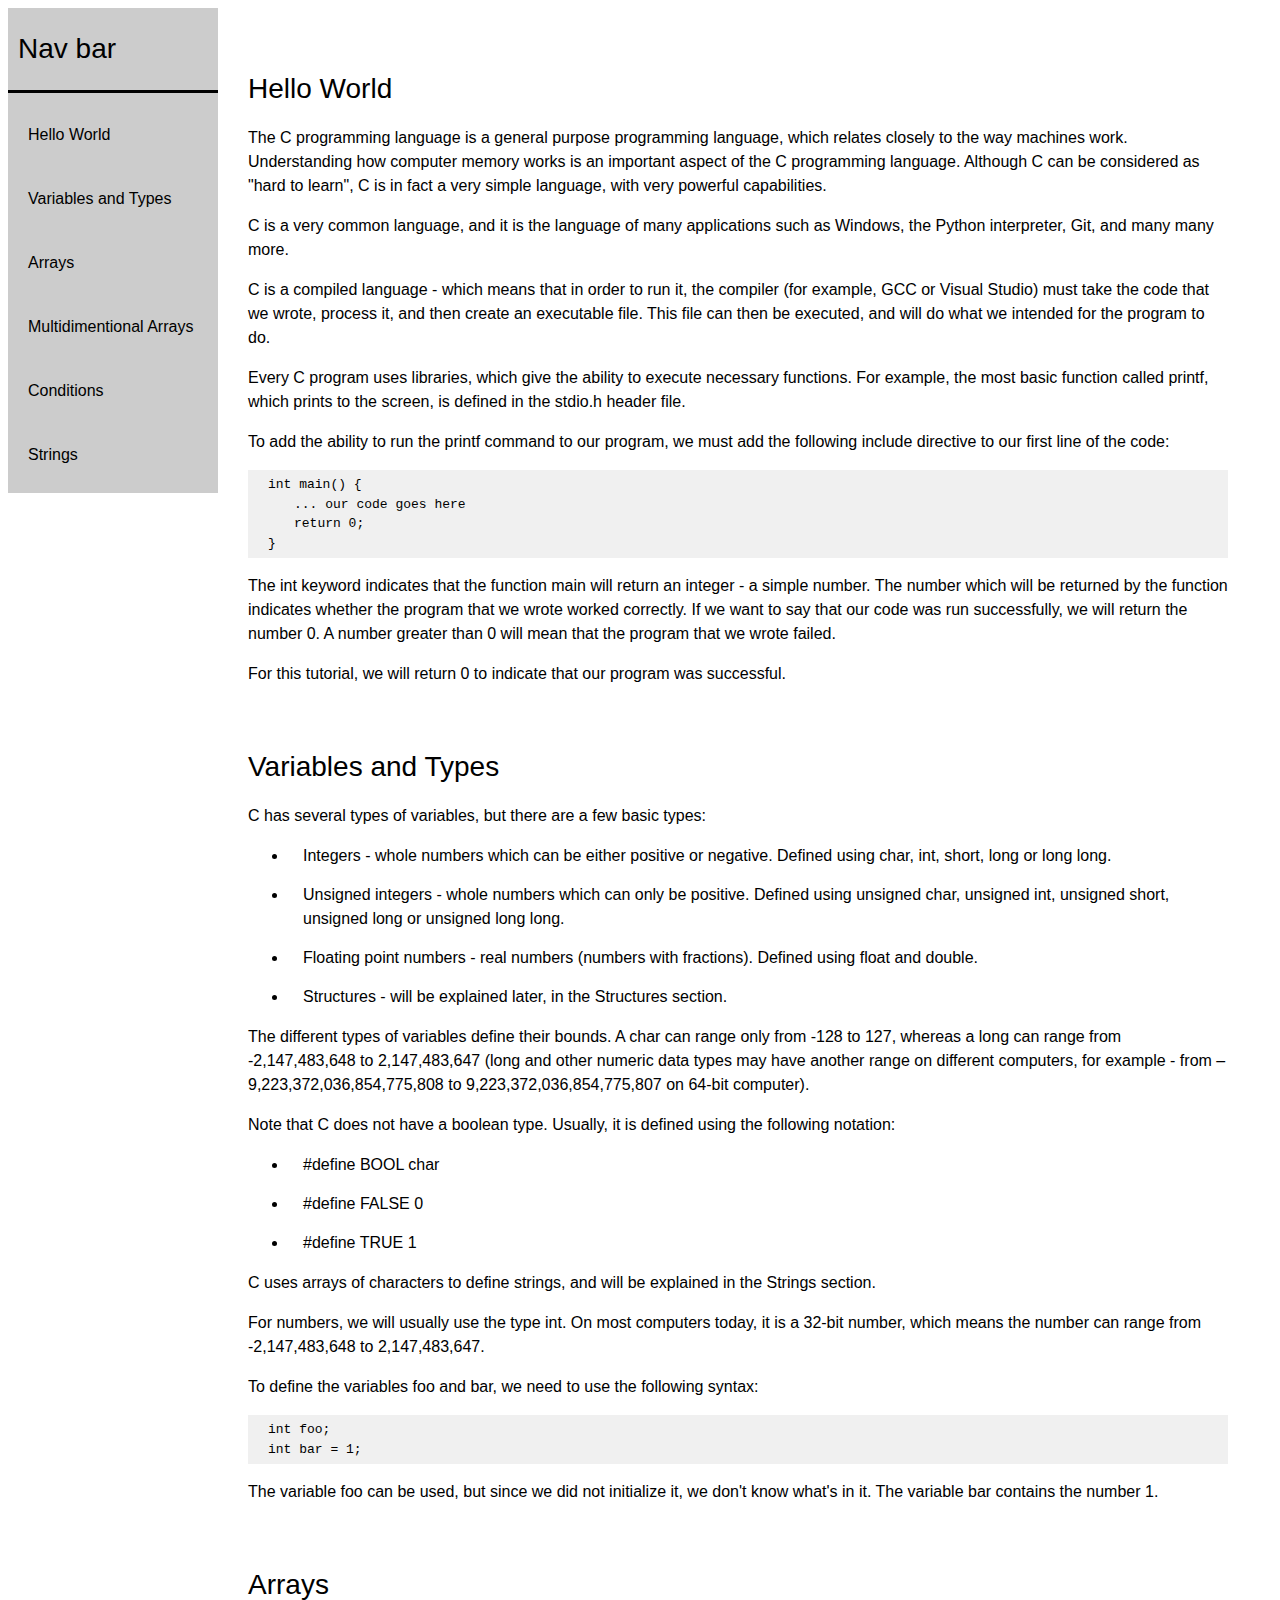
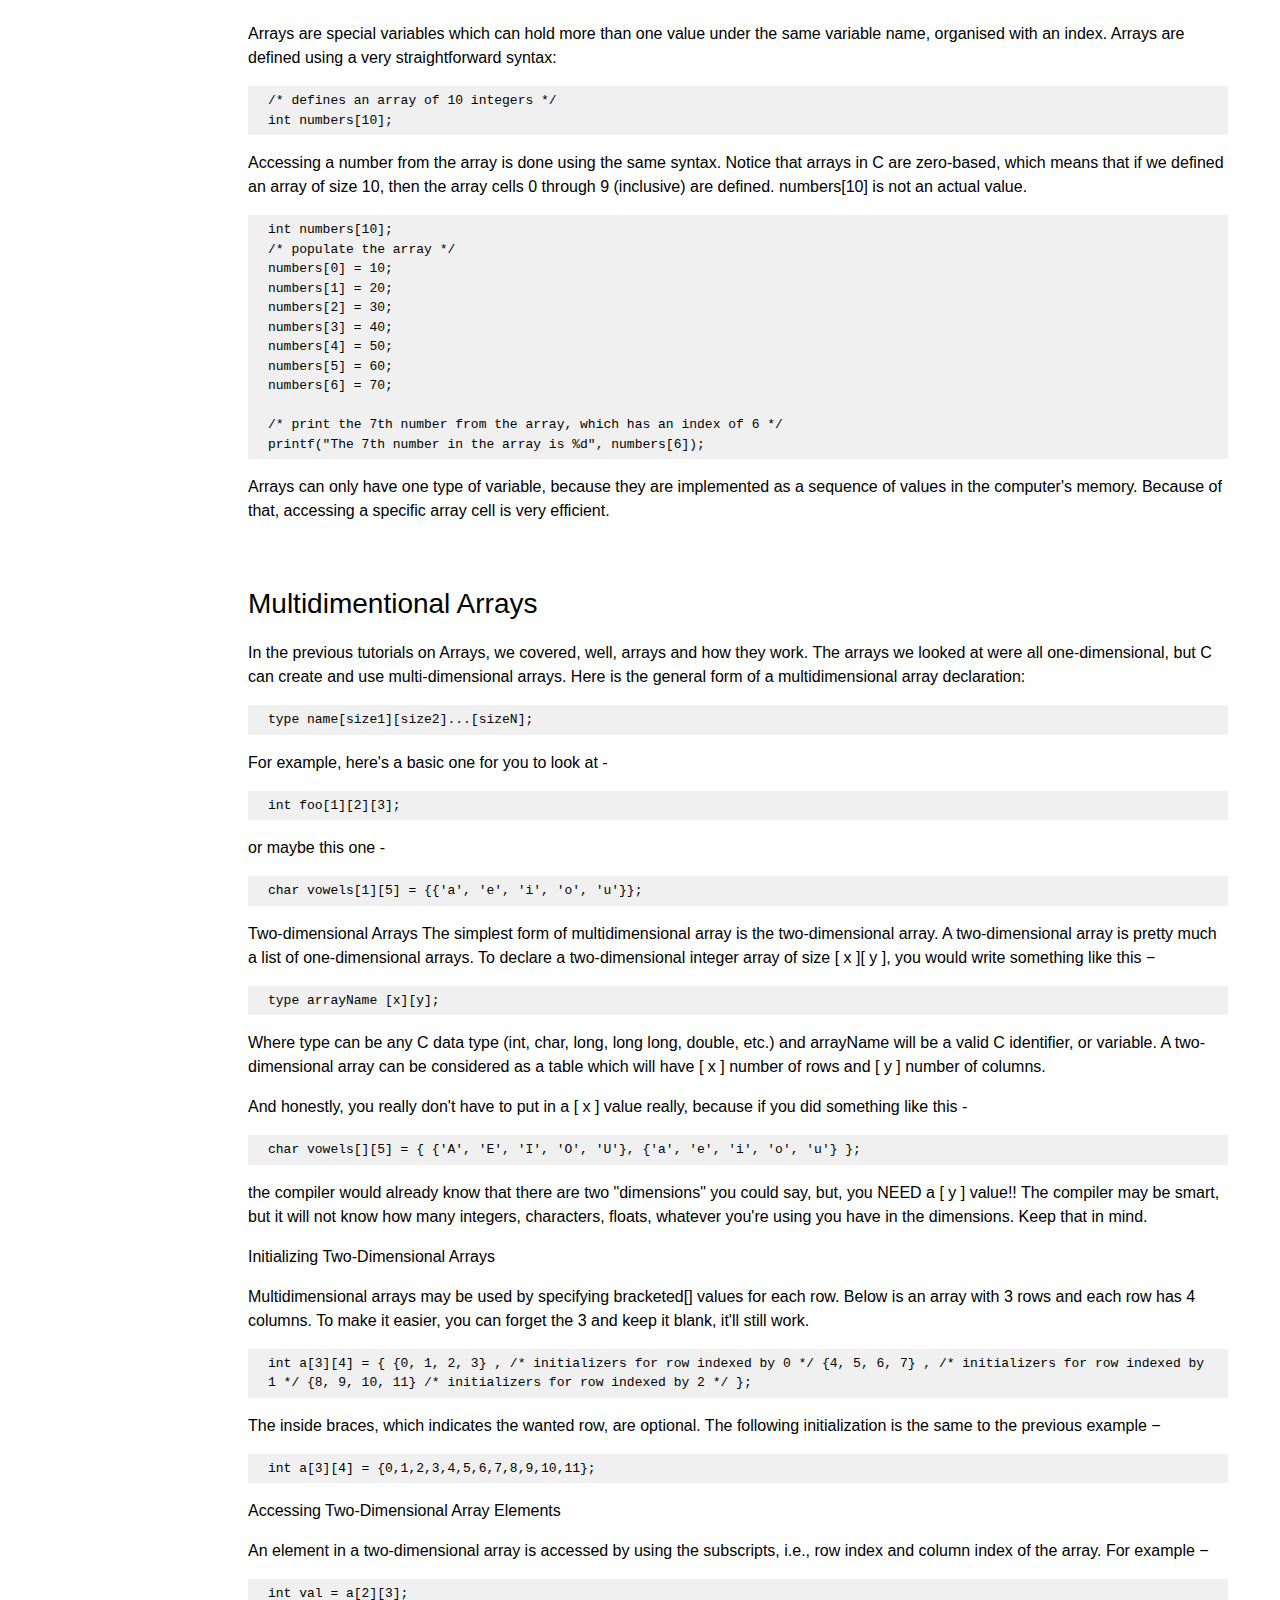
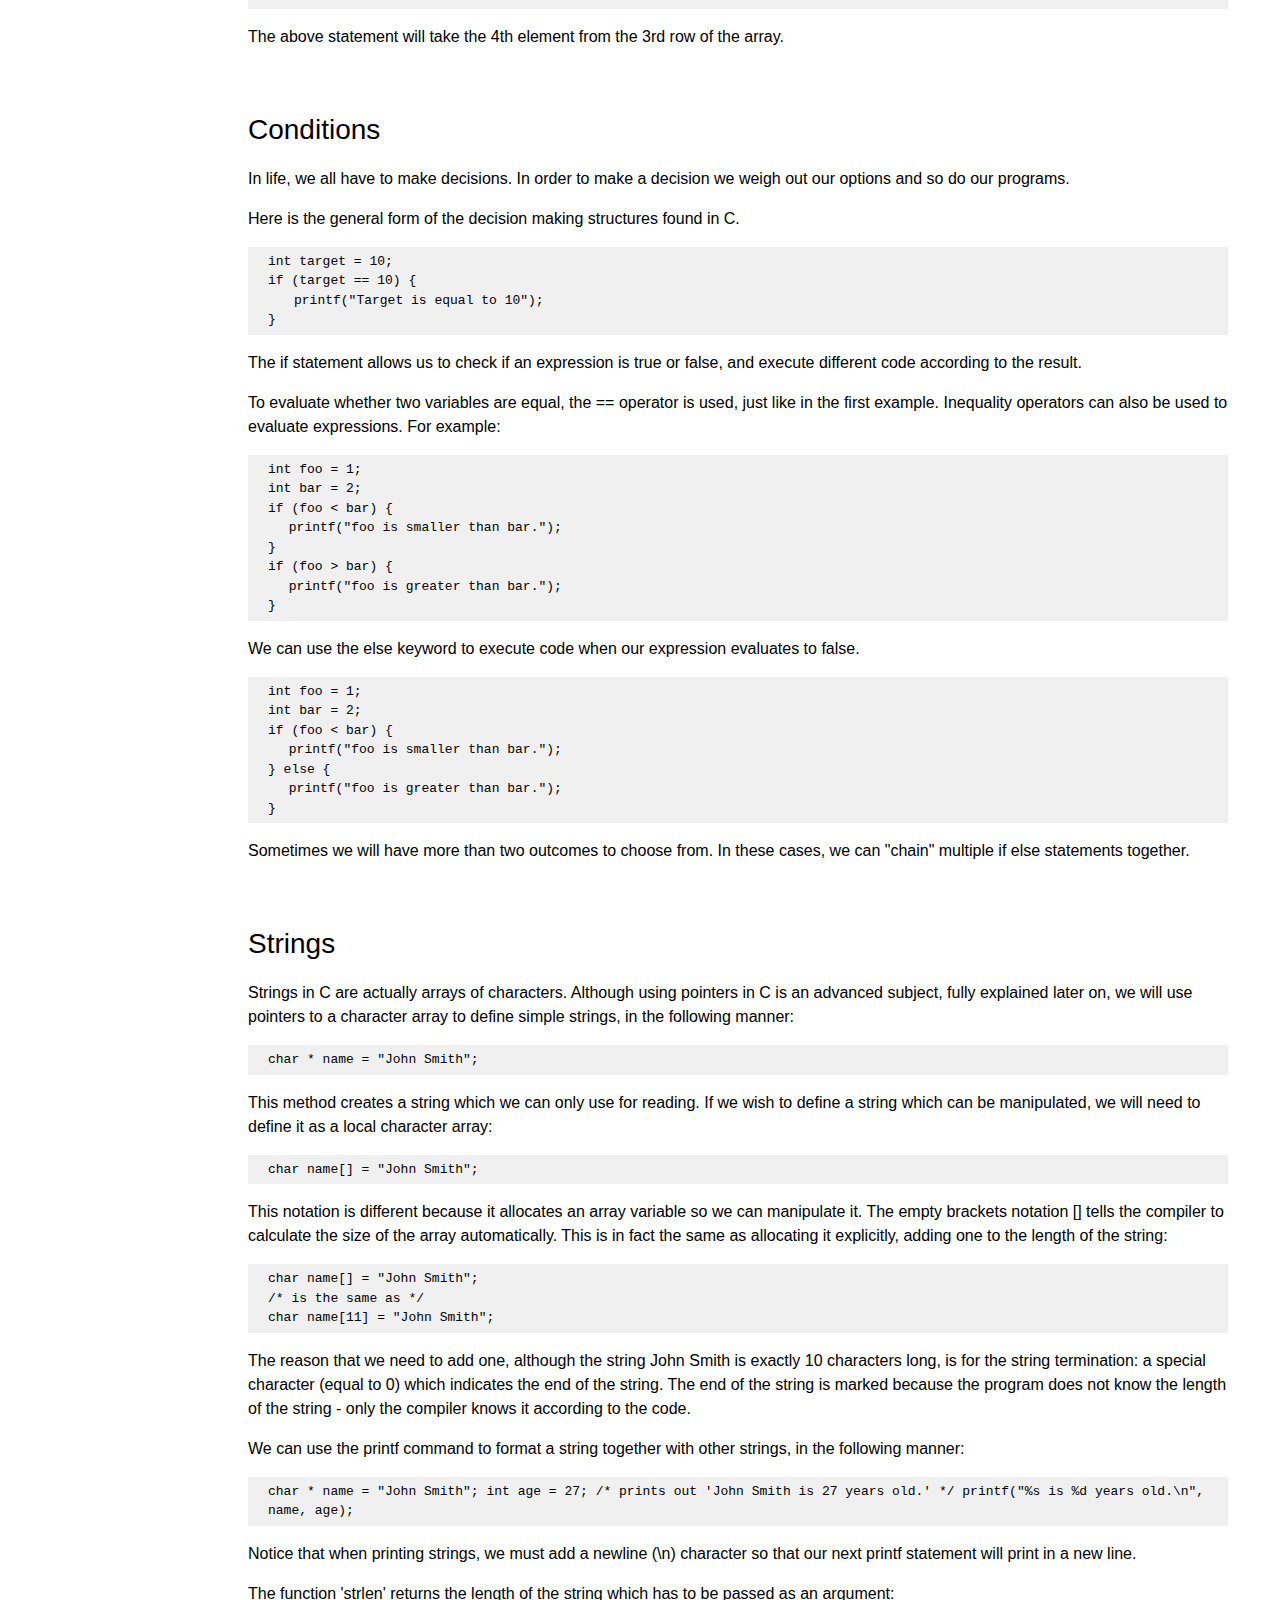
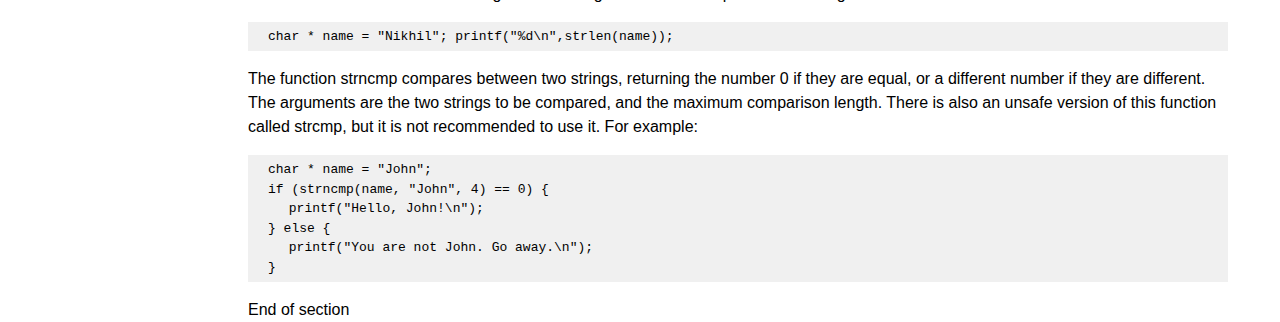
<file: BuildATechnicalDocumentationPage/index.html>
<!DOCTYPE html>
<html lang="en">
  <head>
    <meta charset="UTF-8" />
    <title>Technical Documentation Page</title>
    <meta name="viewport" content="width=device-width, initial-scale=1.0" />
    <link rel="stylesheet" href="styles.css" />
  </head>

  <body>
    <nav id="navbar">
      <header>Nav bar</header>
      <ul>
        <li><a class="nav-link" href="#Hello_World">Hello World </a></li>
        <li>
          <a class="nav-link" href="#Variables_and_Types"
            >Variables and Types
          </a>
        </li>
        <li><a class="nav-link" href="#Arrays">Arrays </a></li>
        <li>
          <a class="nav-link" href="#Multidimentional_Arrays"
            >Multidimentional Arrays
          </a>
        </li>
        <li><a class="nav-link" href="#Conditions">Conditions </a></li>
        <li><a class="nav-link" href="#Strings">Strings </a></li>
      </ul>
    </nav>

    <main id="main-doc">
      <section id="Hello_World" class="main-section">
        <header>Hello World</header>
        <p></p>
        <p>
          The C programming language is a general purpose programming language,
          which relates closely to the way machines work. Understanding how
          computer memory works is an important aspect of the C programming
          language. Although C can be considered as "hard to learn", C is in
          fact a very simple language, with very powerful capabilities.
        </p>
        <p>
          C is a very common language, and it is the language of many
          applications such as Windows, the Python interpreter, Git, and many
          many more.
        </p>

        <p>
          C is a compiled language - which means that in order to run it, the
          compiler (for example, GCC or Visual Studio) must take the code that
          we wrote, process it, and then create an executable file. This file
          can then be executed, and will do what we intended for the program to
          do.
        </p>
        <p>
          Every C program uses libraries, which give the ability to execute
          necessary functions. For example, the most basic function called
          printf, which prints to the screen, is defined in the stdio.h header
          file.
        </p>
        <p>
          To add the ability to run the printf command to our program, we must
          add the following include directive to our first line of the code:
        </p>
        <code
          >int main() {<br />&emsp;&emsp;... our code goes here<br />&emsp;&emsp;return
          0;<br />}</code
        >
        <p>
          The int keyword indicates that the function main will return an
          integer - a simple number. The number which will be returned by the
          function indicates whether the program that we wrote worked correctly.
          If we want to say that our code was run successfully, we will return
          the number 0. A number greater than 0 will mean that the program that
          we wrote failed.
        </p>
        <p>
          For this tutorial, we will return 0 to indicate that our program was
          successful.
        </p>
      </section>
      <section id="Variables_and_Types" class="main-section">
        <header>Variables and Types</header>
        <p>
          C has several types of variables, but there are a few basic types:
        </p>
        <ul>
          <li>
            Integers - whole numbers which can be either positive or negative.
            Defined using char, int, short, long or long long.
          </li>
          <li>
            Unsigned integers - whole numbers which can only be positive.
            Defined using unsigned char, unsigned int, unsigned short, unsigned
            long or unsigned long long.
          </li>
          <li>
            Floating point numbers - real numbers (numbers with fractions).
            Defined using float and double.
          </li>
          <li>
            Structures - will be explained later, in the Structures section.
          </li>
        </ul>
        <p>
          The different types of variables define their bounds. A char can range
          only from -128 to 127, whereas a long can range from -2,147,483,648 to
          2,147,483,647 (long and other numeric data types may have another
          range on different computers, for example - from
          –9,223,372,036,854,775,808 to 9,223,372,036,854,775,807 on 64-bit
          computer).
        </p>
        <p>
          Note that C does not have a boolean type. Usually, it is defined using
          the following notation:
        </p>
        <ul>
          <li>#define BOOL char</li>
          <li>#define FALSE 0</li>
          <li>#define TRUE 1</li>
        </ul>

        <p>
          C uses arrays of characters to define strings, and will be explained
          in the Strings section.
        </p>
        <p>
          For numbers, we will usually use the type int. On most computers
          today, it is a 32-bit number, which means the number can range from
          -2,147,483,648 to 2,147,483,647.
        </p>
        <p>
          To define the variables foo and bar, we need to use the following
          syntax:
        </p>
        <code
          >int foo;<br />
          int bar = 1;
        </code>
        <p>
          The variable foo can be used, but since we did not initialize it, we
          don't know what's in it. The variable bar contains the number 1.
        </p>
      </section>
      <section id="Arrays" class="main-section">
        <header>Arrays</header>
        <p>
          Arrays are special variables which can hold more than one value under
          the same variable name, organised with an index. Arrays are defined
          using a very straightforward syntax:
        </p>
        <code
          >/* defines an array of 10 integers */<br />
          int numbers[10];
        </code>
        <p>
          Accessing a number from the array is done using the same syntax.
          Notice that arrays in C are zero-based, which means that if we defined
          an array of size 10, then the array cells 0 through 9 (inclusive) are
          defined. numbers[10] is not an actual value.
        </p>
        <code
          >int numbers[10];<br />
          /* populate the array */<br />
          numbers[0] = 10;<br />
          numbers[1] = 20;<br />
          numbers[2] = 30;<br />
          numbers[3] = 40;<br />
          numbers[4] = 50;<br />
          numbers[5] = 60;<br />
          numbers[6] = 70;<br /><br />

          /* print the 7th number from the array, which has an index of 6 */<br />
          printf("The 7th number in the array is %d", numbers[6]);
        </code>
        <p>
          Arrays can only have one type of variable, because they are
          implemented as a sequence of values in the computer's memory. Because
          of that, accessing a specific array cell is very efficient.
        </p>
      </section>
      <section id="Multidimentional_Arrays" class="main-section">
        <header>Multidimentional Arrays</header>
        <p>
          In the previous tutorials on Arrays, we covered, well, arrays and how
          they work. The arrays we looked at were all one-dimensional, but C can
          create and use multi-dimensional arrays. Here is the general form of a
          multidimensional array declaration:
        </p>
        <code>type name[size1][size2]...[sizeN]; </code>
        <p>For example, here's a basic one for you to look at -</p>
        <code>int foo[1][2][3]; </code>
        <p>or maybe this one -</p>
        <code>char vowels[1][5] = {{'a', 'e', 'i', 'o', 'u'}}; </code>
        <p>
          Two-dimensional Arrays The simplest form of multidimensional array is
          the two-dimensional array. A two-dimensional array is pretty much a
          list of one-dimensional arrays. To declare a two-dimensional integer
          array of size [ x ][ y ], you would write something like this −
        </p>
        <code>type arrayName [x][y];</code>
        <p>
          Where type can be any C data type (int, char, long, long long, double,
          etc.) and arrayName will be a valid C identifier, or variable. A
          two-dimensional array can be considered as a table which will have [ x
          ] number of rows and [ y ] number of columns.
        </p>
        <p>
          And honestly, you really don't have to put in a [ x ] value really,
          because if you did something like this -
        </p>
        <code
          >char vowels[][5] = { {'A', 'E', 'I', 'O', 'U'}, {'a', 'e', 'i', 'o',
          'u'} };
        </code>

        <p>
          the compiler would already know that there are two "dimensions" you
          could say, but, you NEED a [ y ] value!! The compiler may be smart,
          but it will not know how many integers, characters, floats, whatever
          you're using you have in the dimensions. Keep that in mind.
        </p>
        <p>Initializing Two-Dimensional Arrays</p>
        <p>
          Multidimensional arrays may be used by specifying bracketed[] values
          for each row. Below is an array with 3 rows and each row has 4
          columns. To make it easier, you can forget the 3 and keep it blank,
          it'll still work.
        </p>
        <code
          >int a[3][4] = { {0, 1, 2, 3} , /* initializers for row indexed by 0
          */ {4, 5, 6, 7} , /* initializers for row indexed by 1 */ {8, 9, 10,
          11} /* initializers for row indexed by 2 */ };</code
        >
        <p>
          The inside braces, which indicates the wanted row, are optional. The
          following initialization is the same to the previous example −
        </p>
        <code>int a[3][4] = {0,1,2,3,4,5,6,7,8,9,10,11};</code>
        <p>Accessing Two-Dimensional Array Elements</p>
        <p>
          An element in a two-dimensional array is accessed by using the
          subscripts, i.e., row index and column index of the array. For example
          −
        </p>
        <code>int val = a[2][3];</code>
        <p>
          The above statement will take the 4th element from the 3rd row of the
          array.
        </p>
      </section>
      <section id="Conditions" class="main-section">
        <header>Conditions</header>
        <p>
          In life, we all have to make decisions. In order to make a decision we
          weigh out our options and so do our programs.
        </p>
        <p>
          Here is the general form of the decision making structures found in C.
        </p>
        <code
          >int target = 10;<br />if (target == 10) {
          <br />&emsp;&emsp;printf("Target is equal to 10"); <br />}
        </code>
        <p>
          The if statement allows us to check if an expression is true or false,
          and execute different code according to the result.
        </p>
        <p>
          To evaluate whether two variables are equal, the == operator is used,
          just like in the first example. Inequality operators can also be used
          to evaluate expressions. For example:
        </p>
        <code
          >int foo = 1;<br />
          int bar = 2;<br />

          if (foo &lt; bar) {<br />&emsp; printf("foo is smaller than bar.");<br />
          }<br />

          if (foo &gt; bar) {<br />&emsp; printf("foo is greater than bar.");<br />
          }</code
        >
        <p>
          We can use the else keyword to execute code when our expression
          evaluates to false.
        </p>
        <code
          >int foo = 1;<br />
          int bar = 2;<br />

          if (foo &lt; bar) {<br />&emsp; printf("foo is smaller than bar.");<br />
          } else {<br />&emsp; printf("foo is greater than bar.");<br />
          }</code
        >
        <p>
          Sometimes we will have more than two outcomes to choose from. In these
          cases, we can "chain" multiple if else statements together.
        </p>
      </section>
      <section id="Strings" class="main-section">
        <header>Strings</header>
        <p>
          Strings in C are actually arrays of characters. Although using
          pointers in C is an advanced subject, fully explained later on, we
          will use pointers to a character array to define simple strings, in
          the following manner:
        </p>
        <code>char * name = "John Smith";</code>
        <p>
          This method creates a string which we can only use for reading. If we
          wish to define a string which can be manipulated, we will need to
          define it as a local character array:
        </p>
        <code>char name[] = "John Smith";</code>
        <p>
          This notation is different because it allocates an array variable so
          we can manipulate it. The empty brackets notation [] tells the
          compiler to calculate the size of the array automatically. This is in
          fact the same as allocating it explicitly, adding one to the length of
          the string:
        </p>
        <code
          >char name[] = "John Smith";<br />
          /* is the same as */<br />
          char name[11] = "John Smith";</code
        >
        <p>
          The reason that we need to add one, although the string John Smith is
          exactly 10 characters long, is for the string termination: a special
          character (equal to 0) which indicates the end of the string. The end
          of the string is marked because the program does not know the length
          of the string - only the compiler knows it according to the code.
        </p>
        <p>
          We can use the printf command to format a string together with other
          strings, in the following manner:
        </p>
        <code
          >char * name = "John Smith"; int age = 27; /* prints out 'John Smith
          is 27 years old.' */ printf("%s is %d years old.\n", name, age);</code
        >
        <p>
          Notice that when printing strings, we must add a newline (\n)
          character so that our next printf statement will print in a new line.
        </p>
        <p>
          The function 'strlen' returns the length of the string which has to be
          passed as an argument:
        </p>
        <code>char * name = "Nikhil"; printf("%d\n",strlen(name));</code>
        <p>
          The function strncmp compares between two strings, returning the
          number 0 if they are equal, or a different number if they are
          different. The arguments are the two strings to be compared, and the
          maximum comparison length. There is also an unsafe version of this
          function called strcmp, but it is not recommended to use it. For
          example:
        </p>
        <code
          >char * name = "John";<br />

          if (strncmp(name, "John", 4) == 0) {<br />&emsp; printf("Hello,
          John!\n");<br />
          } else {<br />&emsp; printf("You are not John. Go away.\n");<br />
          }
        </code>
        <p>End of section</p>
      </section>
    </main>
  </body>
</html>
</file>
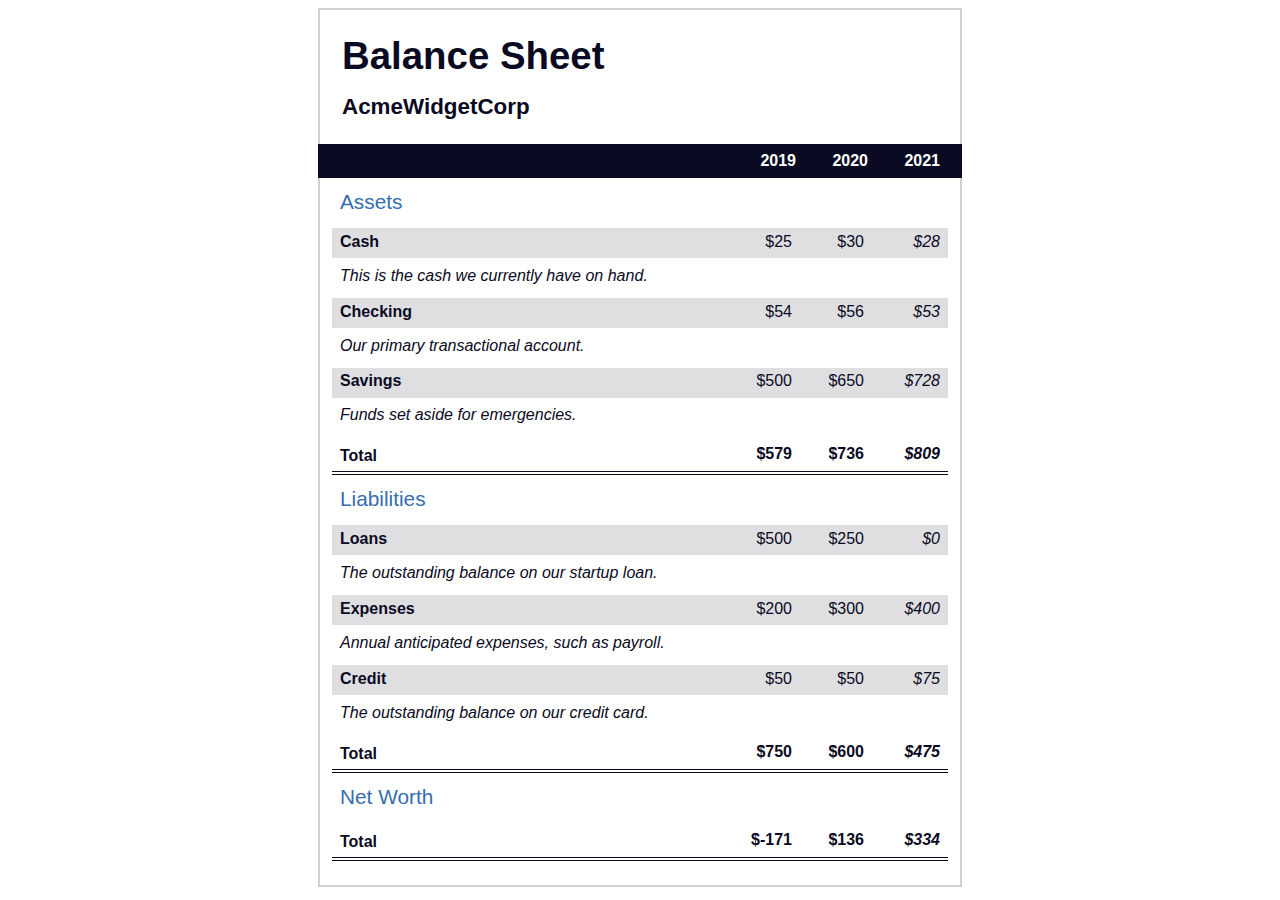
<file: BuildingABalanceSheet/index.html>
<!DOCTYPE html>
<html lang="en">
  <head>
    <meta charset="UTF-8">
    <meta name="viewport" content="width=device-width, initial-scale=1.0">
    <title>Balance Sheet</title>
    <link rel="stylesheet" href="./styles.css">
  </head>
  <body>
    <main>
      <section>
        <h1>
          <span class="flex">
            <span>AcmeWidgetCorp</span>
            <span>Balance Sheet</span>
          </span>
        </h1>
        <div id="years" aria-hidden="true">
          <span class="year">2019</span>
          <span class="year">2020</span>
          <span class="year">2021</span>
        </div>
        <div class="table-wrap">
          <table>
            <caption>Assets</caption>
            <thead>
              <tr>
                <td></td>
                <th><span class="sr-only year">2019</span></th>
                <th><span class="sr-only year">2020</span></th>
                <th class="current"><span class="sr-only year">2021</span></th>
              </tr>
            </thead>
            <tbody>
              <tr class="data">
                <th>Cash <span class="description">This is the cash we currently have on hand.</span></th>
                <td>$25</td>
                <td>$30</td>
                <td class="current">$28</td>
              </tr>
              <tr class="data">
                <th>Checking <span class="description">Our primary transactional account.</span></th>
                <td>$54</td>
                <td>$56</td>
                <td class="current">$53</td>
              </tr>
              <tr class="data">
                <th>Savings <span class="description">Funds set aside for emergencies.</span></th>
                <td>$500</td>
                <td>$650</td>
                <td class="current">$728</td>
              </tr>
              <tr class="total">
                <th>Total <span class="sr-only">Assets</span></th>
                <td>$579</td>
                <td>$736</td>
                <td class="current">$809</td>
              </tr>
            </tbody>
          </table>
          <table>
            <caption>Liabilities</caption>
            <thead>
              <tr>
                <td></td>
                <th><span class="sr-only">2019</span></th>
                <th><span class="sr-only">2020</span></th>
                <th><span class="sr-only">2021</span></th>
              </tr>
            </thead>
            <tbody>
                <tr class="data">
                    <th>Loans <span class="description">The outstanding balance on our startup loan.</span></th>
                    <td>$500</td>
                    <td>$250</td>
                    <td class="current">$0</td>
                </tr>
                <tr class="data">
                    <th>Expenses <span class="description">Annual anticipated expenses, such as payroll.</span></th>
                    <td>$200</td>
                    <td>$300</td>
                    <td class="current">$400</td>
                </tr>
                <tr class="data">
                    <th>Credit <span class="description">The outstanding balance on our credit card.</span></th>
                    <td>$50</td>
                    <td>$50</td>
                    <td class="current">$75</td>
                </tr>
                <tr class="total">
                    <th>Total <span class="sr-only">Liabilities</span></th>
                    <td>$750</td>
                    <td>$600</td>
                    <td class="current">$475</td>
                </tr>
            </tbody>
          </table>
          <table>
            <caption>Net Worth</caption>
            <thead>
              <tr>
                <td></td>
                <th><span class="sr-only">2019</span></th>
                <th><span class="sr-only">2020</span></th>
                <th><span class="sr-only">2021</span></th>
              </tr>
            </thead>
            <tbody>
                <tr class="total">
                    <th> Total <span class="sr-only">Net Worth</span></th>
                    <td>$-171</td>
                    <td>$136</td>
                    <td class="current">$334</td>
                </tr>
            </tbody>
          </table>
        </div>
      </section>
    </main>
  </body>
</html>
</file>
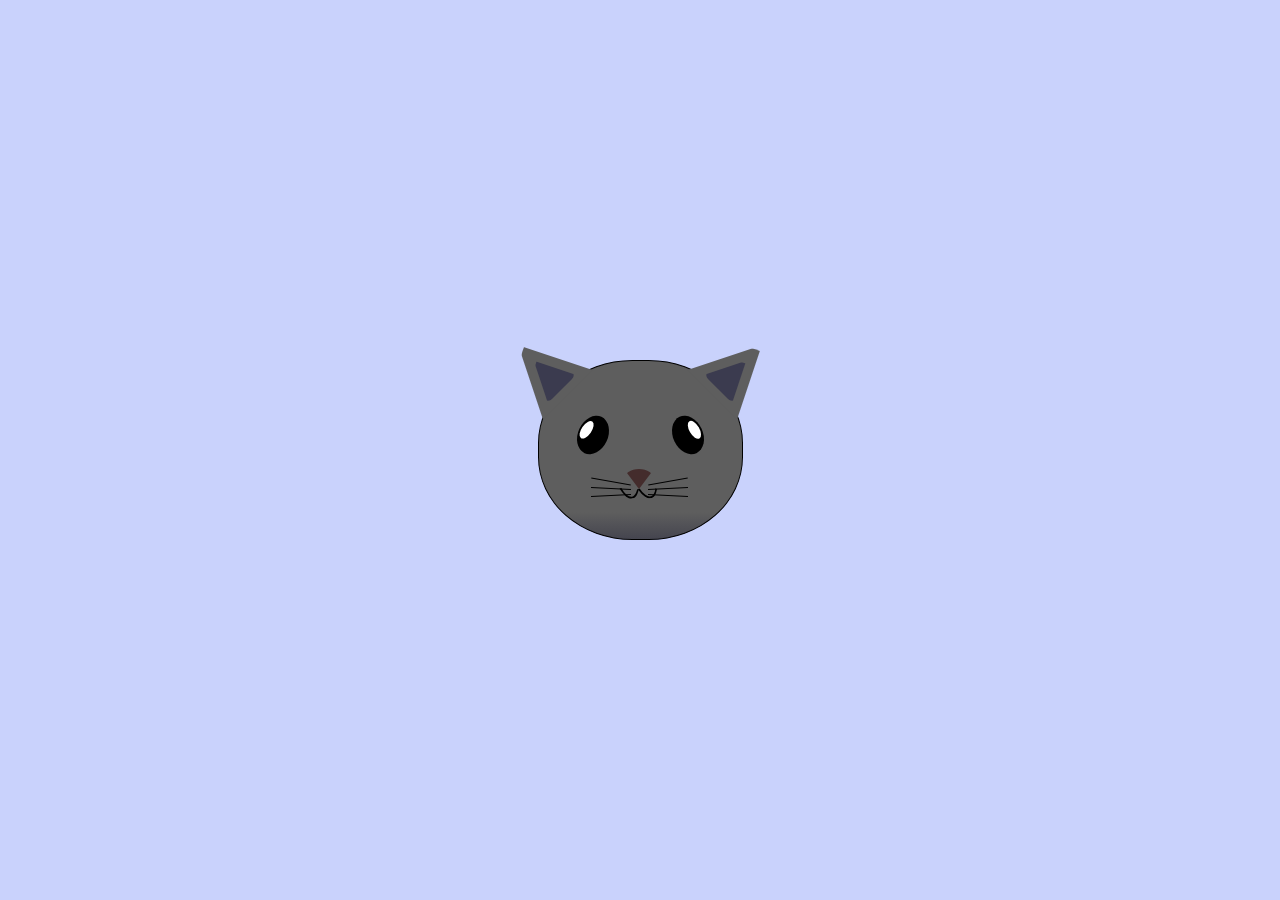
<file: BuildingACatPainting/index.html>
<!DOCTYPE html>
<html lang="en">
<head>
    <meta charset="UTF-8">
    <title>fCC Cat Painting</title>
    <link rel="stylesheet" href="./styles.css">
</head>
<body>
  <main>
    <div class="cat-head">
        <div class="cat-ears">            
            <div class="cat-left-ear">
                <div class="cat-left-inner-ear"></div>
            </div>
            <div class="cat-right-ear">
                <div class="cat-right-inner-ear"></div>
            </div>             
        </div>
        <div class="cat-eyes">
            <div class="cat-left-eye">
                <div class="cat-left-inner-eye">
                </div>            
            </div>
            <div class="cat-right-eye">
                <div class="cat-right-inner-eye">
                </div>           
            </div>
        </div>
        <div class="cat-nose">
        </div> 
        <div class="cat-mouth">
            <div class="cat-mouth-line-left"></div>
            <div class="cat-mouth-line-right"></div>
        </div> 
        <div class="cat-whiskers">
            <div class="cat-whiskers-left">
                <div class="cat-whisker-left-top"></div>
                <div class="cat-whisker-left-middle"></div>
                <div class="cat-whisker-left-bottom"></div>
            </div>
            <div class="cat-whiskers-right">
                <div class="cat-whisker-right-top"></div>
                <div class="cat-whisker-right-middle"></div>
                <div class="cat-whisker-right-bottom"></div>
            </div>
        </div>  
    </div>
  </main>
</body>
</html>
</file>
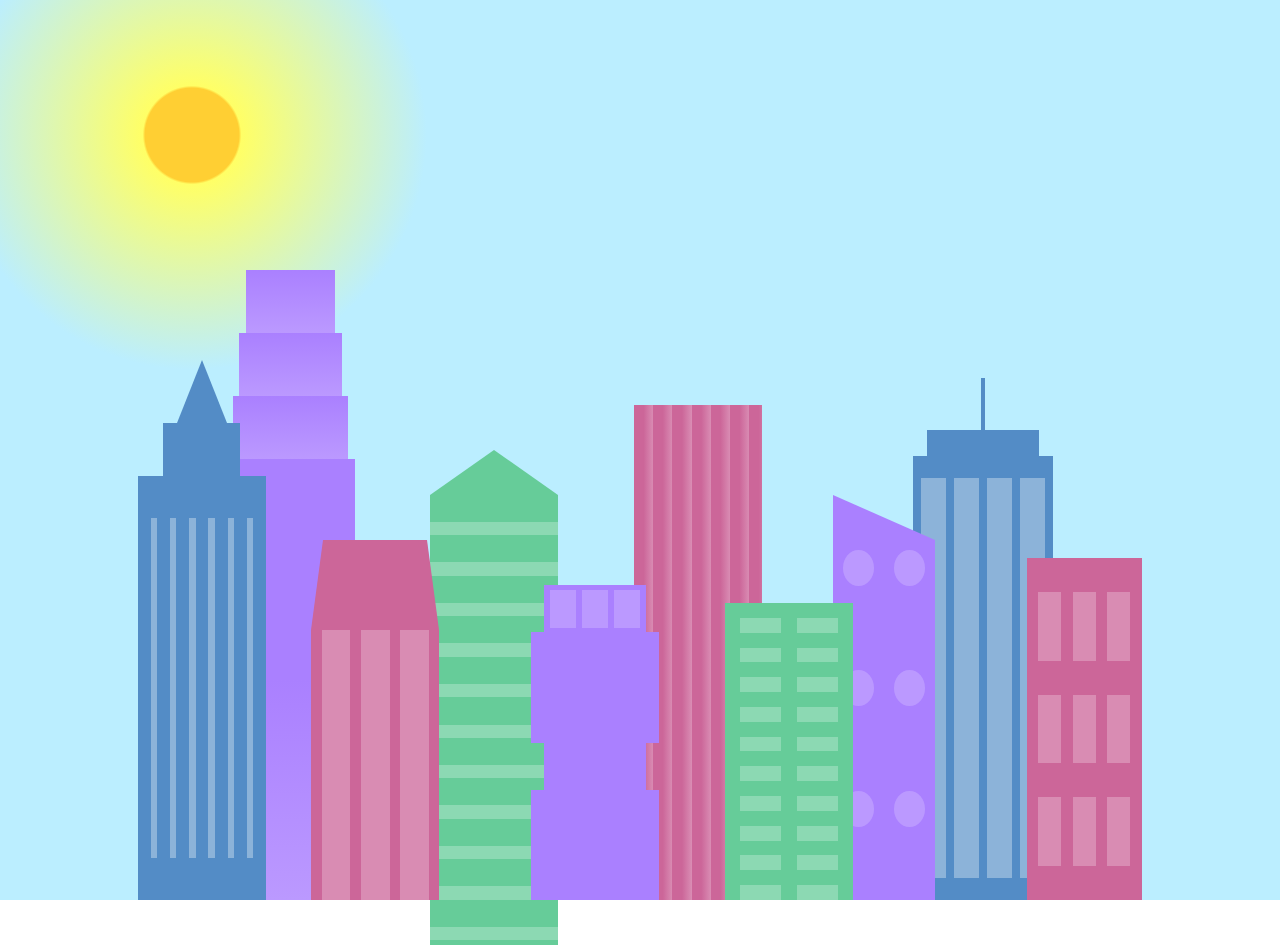
<file: BuildingACitySkyline/index.html>
<!DOCTYPE html>
<html lang="en">    
  <head>
    <meta charset="UTF-8">
    <title>City Skyline</title>
    <link href="styles.css" rel="stylesheet" />
  </head>

  <body>
    <div class="background-buildings sky">
        <div></div>
        <div></div>
        <div class="bb1 building-wrap">
            <div class="bb1a bb1-window"></div>
            <div class="bb1b bb1-window"></div>
            <div class="bb1c bb1-window"></div>
            <div class="bb1d"></div>
        </div>
        <div class="bb2">
            <div class="bb2a"></div>
            <div class="bb2b"></div>
        </div>
        <div class="bb3"></div>
        <div></div>
        <div class="bb4 building-wrap">
            <div class="bb4a"></div>
            <div class="bb4b"></div>
            <div class="bb4c window-wrap">
                <div class="bb4-window"></div>
                <div class="bb4-window"></div>
                <div class="bb4-window"></div>
                <div class="bb4-window"></div>
            </div>
        </div>
        <div></div>
        <div></div>
    </div>
    <div class="foreground-buildings">
        <div></div>
        <div></div>
        <div class="fb1 building-wrap">
            <div class="fb1a"></div>
            <div class="fb1b"></div>
            <div class="fb1c"></div>
        </div>        
        <div class="fb2">
            <div class="fb2a"></div>                
            <div class="fb2b window-wrap">
                <div class="fb2-window"></div>
                <div class="fb2-window"></div>
                <div class="fb2-window"></div>                
            </div>           
        </div>
        <div></div>
        <div class="fb3 building-wrap">
            <div class="fb3a window-wrap">
                <div class="fb3-window"></div>
                <div class="fb3-window"></div>
                <div class="fb3-window"></div>
            </div>
            <div class="fb3b"></div>
            <div class="fb3a"></div>
            <div class="fb3b"></div>
        </div>
        <div class="fb4">
            <div class="fb4a"></div>
            <div class="fb4b">
                <div class="fb4-window"></div>
                <div class="fb4-window"></div>
                <div class="fb4-window"></div>
                <div class="fb4-window"></div>
                <div class="fb4-window"></div>
                <div class="fb4-window"></div>
            </div>
        </div>
        <div class="fb5"></div>
        <div class="fb6"></div>
        <div></div>
        <div></div>
    </div>
  </body>
</html>
</file>
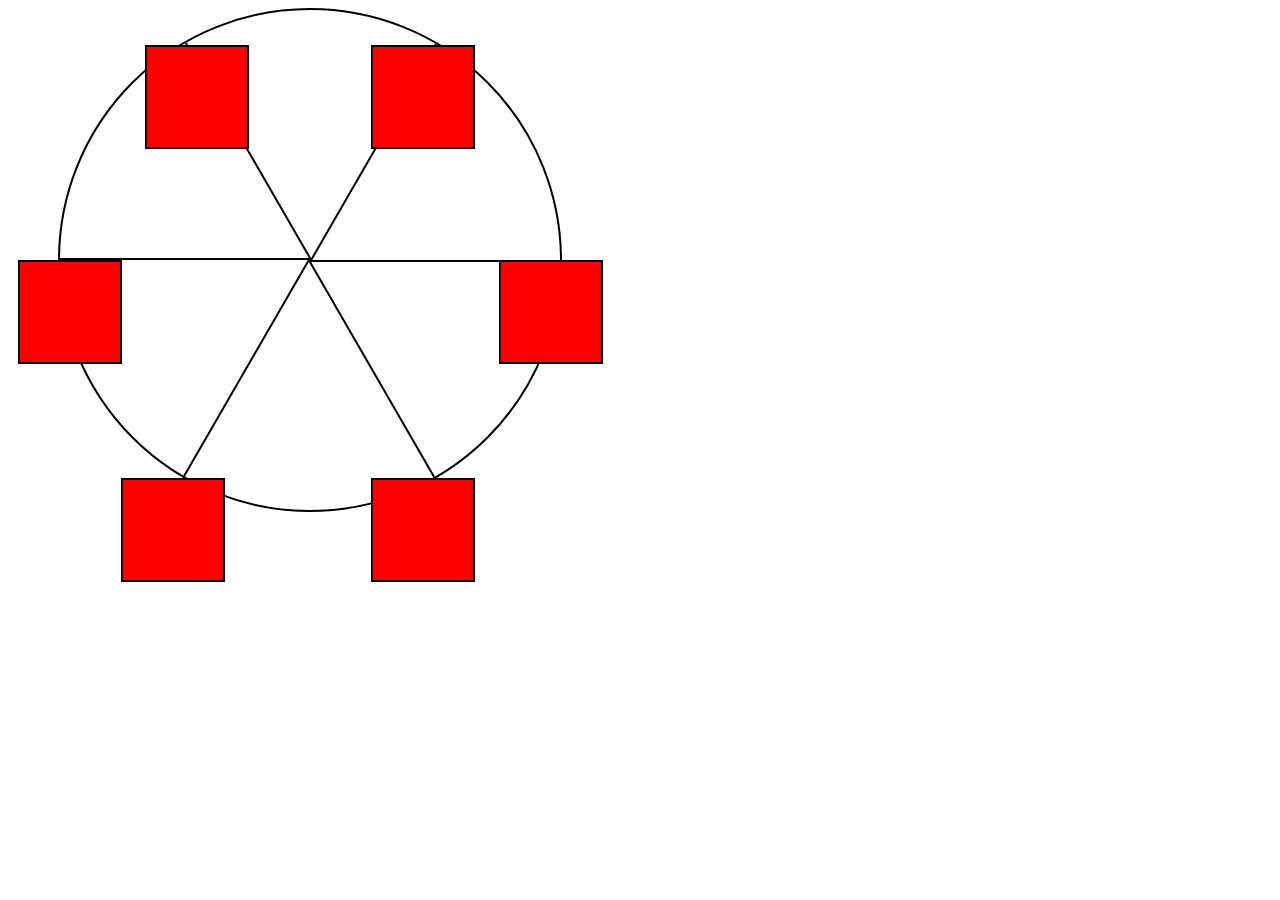
<file: FerrisWheel/index.html>
<!DOCTYPE html>
<html lang="en">
  <head>
    <meta charset="UTF-8" />
    <title>Ferris Wheel</title>
    <link rel="stylesheet" href="./styles.css" />
  </head>
  <body>
    <div class="wheel">
      <span class="line"></span>
      <span class="line"></span>
      <span class="line"></span>
      <span class="line"></span>
      <span class="line"></span>
      <span class="line"></span>
      <div class="cabin"></div>
      <div class="cabin"></div>
      <div class="cabin"></div>
      <div class="cabin"></div>
      <div class="cabin"></div>
      <div class="cabin"></div>
    </div>
  </body>
</html>
</file>
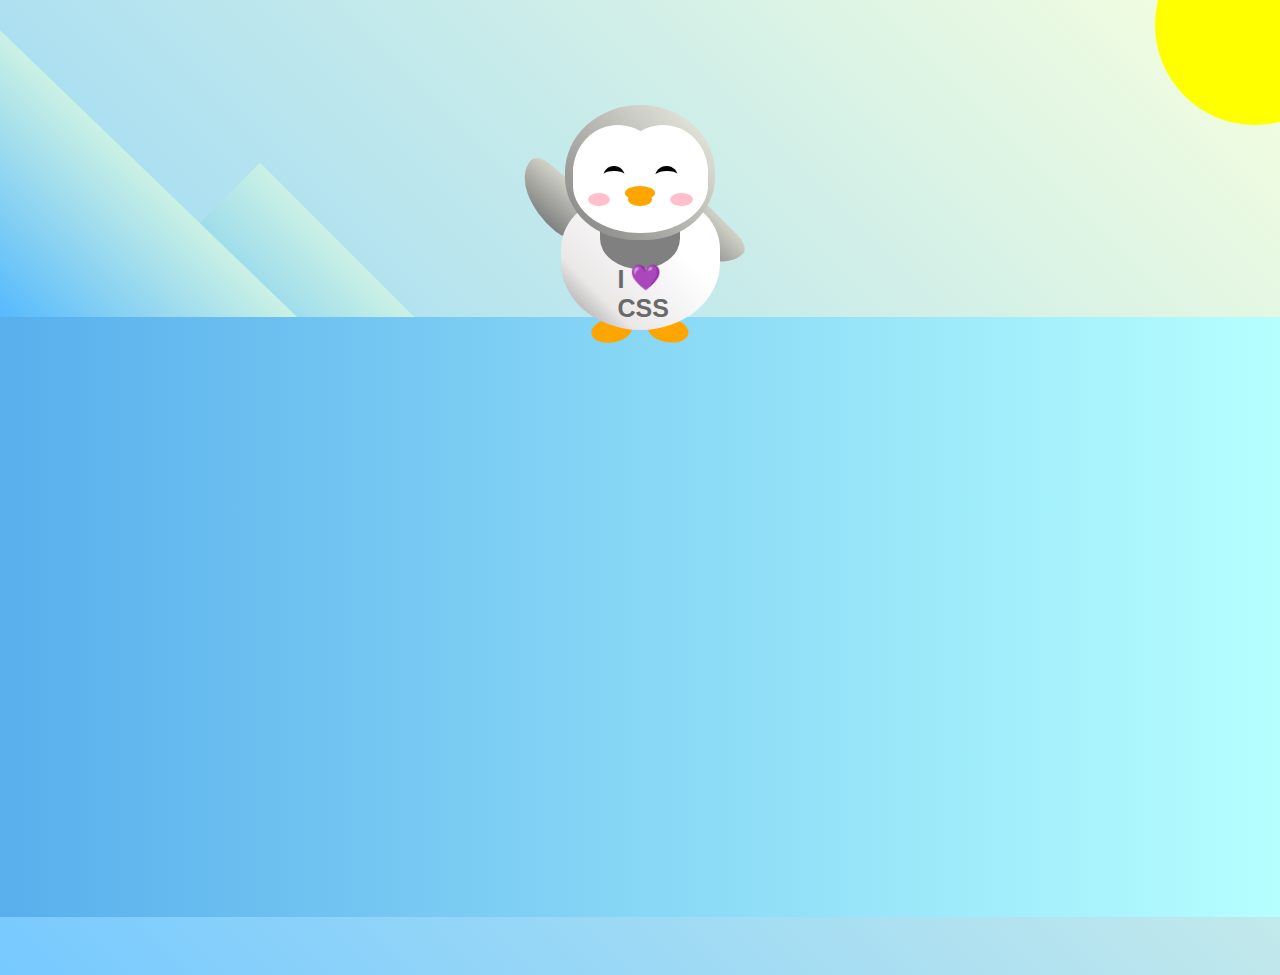
<file: HappyFlappyPenguin/index.html>
<!DOCTYPE html>
<html lang="en">
  <head>
    <meta name="viewport" content="width=device-width, initial-scale=1.0" />
    <meta charset="UTF-8" />
    <title>Happy Flappy Penguin</title>
    <link rel="stylesheet" href="./styles.css" />
  </head>
  <body>
    <div class="left-mountain"></div>
    <div class="back-mountain"></div>
    <div class="sun"></div>
    <div class="penguin">
      <div class="penguin-head">
        <div class="left face"></div>
        <div class="right face"></div>
        <div class="chin"></div>
        <div class="eye left">
          <div class="eye-lid"></div>
        </div>
        <div class="eye right">
          <div class="eye-lid"></div>
        </div>
        <div class="left blush"></div>
        <div class="right blush"></div>
        <div class="beak top"></div>
        <div class="beak bottom"></div>
      </div>
      <div class="shirt">
        <div>💜</div>
        <p>I CSS</p>
      </div>
      <div class="penguin-body">
        <div class="arm left"></div>
        <div class="arm right"></div>
        <div class="foot left"></div>
        <div class="foot right"></div>
      </div>
    </div>
    <div class="ground"></div>
  </body>
</html>
</file>
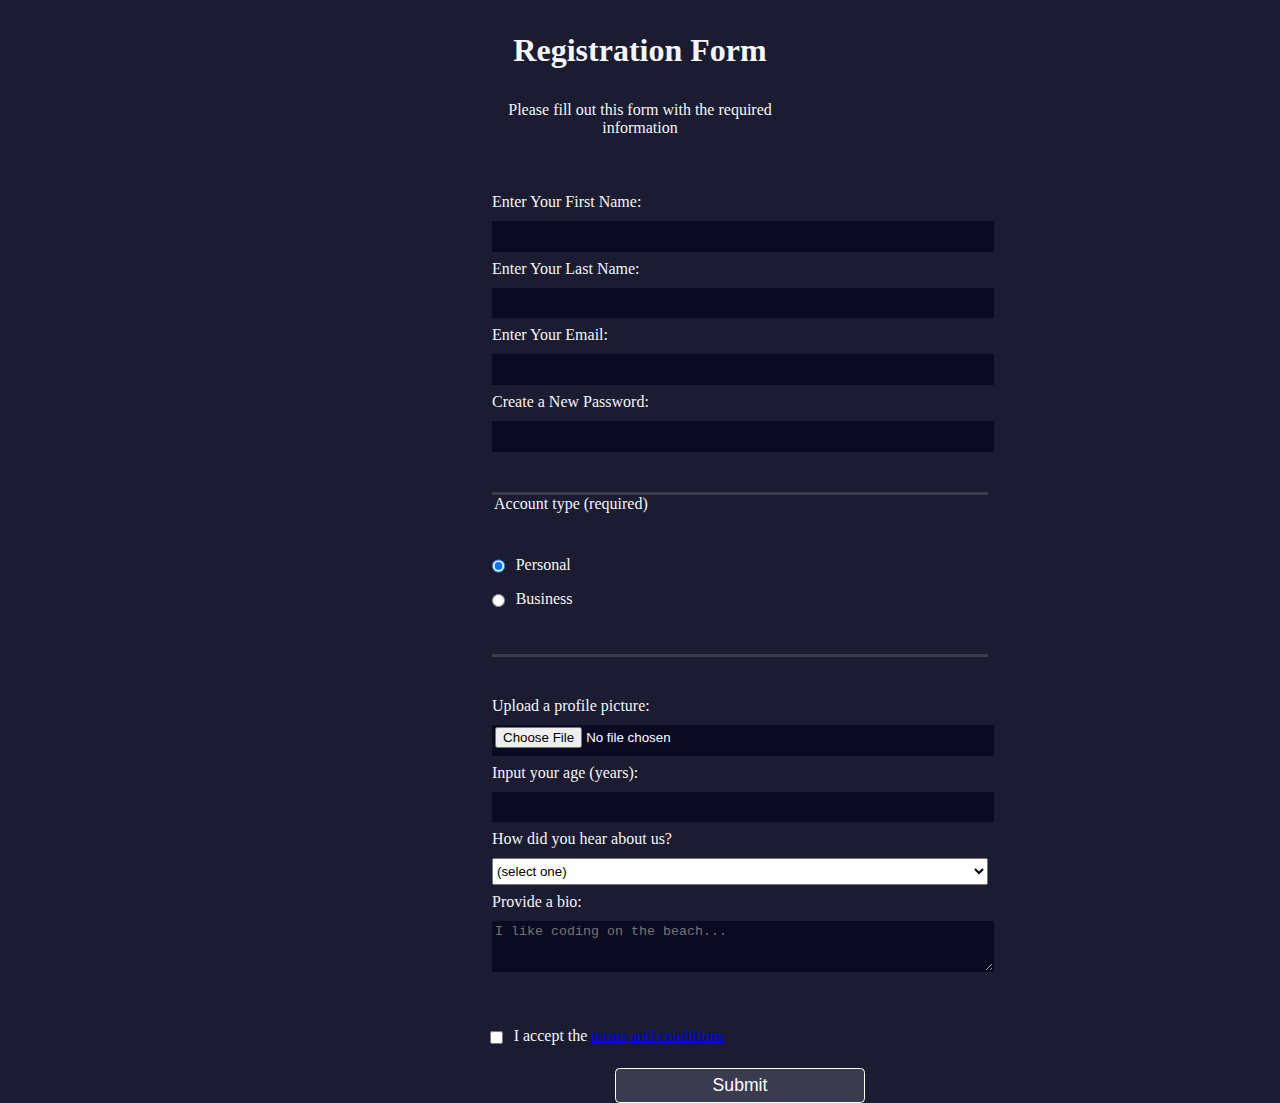
<file: RegistrationForm/index.html>
<!DOCTYPE html>
<html lang="en">
  <head>
    <meta charset="UTF-8">
    <meta name="viewport" content="width=device-width, initial-scale=1" />
    <title>Registration Form</title>
    <link rel="stylesheet" href="styles.css" />
  </head>
  <body>
    <h1>Registration Form</h1>
    <p>Please fill out this form with the required information</p>
    <form method="post" action="https://register-demo.freecodecamp.org">
      <fieldset>
        <label for="first-name">Enter Your First Name: <input id="first-name" name="first-name" type="text" required /></label>
        <label for="last-name">Enter Your Last Name: <input id="last-name" name="last-name" type="text" required /></label>
        <label for="email">Enter Your Email: <input id="email" name="email" type="email" required /></label>
        <label for="new-password">Create a New Password: <input id="new-password" name="new-password" type="password" pattern="[a-z0-5]{8,}" required /></label>
      </fieldset>
      <fieldset>
        <legend>Account type (required)</legend>
        <label for="personal-account"><input id="personal-account" type="radio" name="account-type" class="inline" checked /> Personal</label>
        <label for="business-account"><input id="business-account" type="radio" name="account-type" class="inline" /> Business</label>
      </fieldset>
      <fieldset>
        <label for="profile-picture">Upload a profile picture: <input id="profile-picture" type="file" name="file" /></label>
        <label for="age">Input your age (years): <input id="age" type="number" name="age" min="13" max="120" /></label>
        <label for="referrer">How did you hear about us?
          <select id="referrer" name="referrer">
            <option value="">(select one)</option>
            <option value="1">freeCodeCamp News</option>
            <option value="2">freeCodeCamp YouTube Channel</option>
            <option value="3">freeCodeCamp Forum</option>
            <option value="4">Other</option>
          </select>
        </label>
        <label for="bio">Provide a bio:
          <textarea id="bio" name="bio" rows="3" cols="30" placeholder="I like coding on the beach..."></textarea>
        </label>
      </fieldset>
      <label for="terms-and-conditions">
        <input class="inline" id="terms-and-conditions" type="checkbox" required name="terms-and-conditions" /> I accept the <a href="https://www.freecodecamp.org/news/terms-of-service/">terms and conditions</a>
      </label>
      <input type="submit" value="Submit" />
    </form> 
  </body>
</html>
</file>
<file: BuildATechnicalDocumentationPage/styles.css>
body {  
    font-family: 'Open Sans', Arial, sans-serif;
    line-height: 1.5;
    display: flex; 
    width: 100%;
    height: 100vh; 
  }
  #navbar {
    margin-left: 0px;
    position: fixed;
    width: 210px;  
    background-color: #CCCCCC; 
  }
  #main-doc { 
    padding-left: 180px;
  }
  #main-doc .main-section {
    margin: 60px;
  }
  #main-doc .main-section header {
    font-size: 1.75rem;
  }
  #main-doc .main-section ol li {
    padding-left: 15px;
    margin-bottom: 15px;
  }
  #navbar ul li a {
    margin-top: 20px;
    margin-left: -30px;
    padding: 10px;
    display: flex;
    text-decoration: none;
    color: inherit;
  }
  #navbar ul {
    list-style-type: none;  
  }
   #navbar header{ 
    padding: 20px 10px;
    border-bottom: 3px solid;
    font-size: 1.75rem;
  }
  
  #navbar ul li a:hover {
    color: white;
    background-color: black;
    border-radius: 0px;
  }
  code {
    display: block;
    background-color: #F0F0F0;
    padding: 5px 20px;
    
  }
  .main-section ul li {
    padding-left: 15px;
    margin-bottom: 15px;
  } 
  @media  (max-width: 600px) {
    #navbar {
      margin: 0px;
      width: 100%;
      position: absolute;
    }
    #main-doc {
      padding-top: 450px;
      padding-left: 0px;
    }
  }
</file>
<file: BuildingABalanceSheet/styles.css>
span[class~="sr-only"] {
    border: 0 !important;
    clip: rect(1px, 1px, 1px, 1px) !important;
    clip-path: inset(50%) !important;
    height: 1px !important;
    width: 1px !important;
    position: absolute !important;
    overflow: hidden !important;
    white-space: nowrap !important;
    padding: 0 !important;
    margin: -1px !important;
  }

html {
    box-sizing: border-box;
  }

  body {
    font-family: sans-serif;
    color: #0a0a23;
  }

  h1 {
    max-width: 37.25rem;
    margin: 0 auto;
    padding: 1.5rem 1.25rem;
  }

  h1 .flex {
    display: flex;
    flex-direction: column-reverse;
    gap: 1rem;
  }

  h1 .flex span:first-of-type {
    font-size: 0.7em;
  }

  h1 .flex span:last-of-type {
    font-size: 1.2em;
  }

  section {
    max-width: 40rem;
    margin: 0 auto;
    border: 2px solid #d0d0d5;
  }

  #years {
    display: flex;
    position: sticky;
    justify-content: flex-end;
    top: 0;
    color: #FFF;
    background: #0a0a23;
    color: #fff;
    margin: 0 -2px;
    padding: 0.5rem calc(1.25rem + 2px) 0.5rem 0;
    z-index: 999;
  }

  #years span[class] {
    font-weight: bold;
    width: 4.5rem;
    text-align: right;
  }

  .table-wrap {
    padding: 0 0.75rem 1.5rem 0.75rem;
  }

  table {
    position: relative;
    border-collapse: collapse;
    border: 0;
    width: 100%;
    margin-top: 3rem
  }

  table caption {
    color: #356eaf;
    font-size: 1.3em;
    font-weight: normal;
    position: absolute;
    top: -2.25rem;
    left: 0.5rem;
  }

  tbody td {
    width: 100vw;
    min-width: 4rem;
    max-width: 4rem;
  }

  tbody th {
    width: calc(100% - 12rem);
  }

  tr[class="total"] {
    border-bottom: 4px double #0a0a23;
    font-weight: bold;
  }

  tr[class="total"] th {
    text-align: left;
    padding: 0.5rem 0 0.25rem 0.5rem;
  }

  tr.total td{
    text-align: right;
    padding:  0 0.25rem;
  }

  tr.total td:nth-of-type(3) {
    padding: 0.5rem;
  }

  tr.total:hover {
    background:#99c9ff;
  }

  td[class="current"] {
    font-style: italic;
  }

  tr[class="data"] {
    background-image: linear-gradient(to bottom, #dfdfe2 1.845rem, white 1.845rem);
  }

  tr.data th {
    text-align: left;
    padding-top: 0.3rem;
    padding-left: 0.5rem;
  }

  tr.data th .description {
    display: block;
    font-style: italic;
    font-weight: normal;
    padding: 1rem 0 0.75rem;
    margin-right: -13.5rem;
  }

  tr.data td {
    vertical-align: top;
    text-align: right;
    padding: 0.3rem 0.25rem 0;
  }

  tr.data td:last-of-type {
    padding-right: 0.5rem;
  }
</file>
<file: BuildingACatPainting/styles.css>
* {
    box-sizing: border-box;
  }
  
  body {
    background-color: #c9d2fc;
  }
  
  .cat-head {
    position: absolute;
    top: 0px;
    right: 0px;
    bottom: 0px;
    left: 0px;
    margin: auto;
    width: 205px;
    height: 180px;
    border: 1px solid #000;
    border-radius: 46%;
    background: linear-gradient(#5e5e5e 85%, #45454f 100%);
  }

  .cat-left-ear {
    position: absolute;
    top: -26px;
    left: -31px;
    z-index: 1;
    border-top-left-radius: 90px;
    border-top-right-radius: 10px;  
    transform: rotate(-45deg);
    border-left: 35px solid transparent;
    border-right: 35px solid transparent;
    border-bottom: 70px solid  #5e5e5e;
  }

  .cat-right-ear {
    position: absolute;
    top:-26px;
    left: 163px;  
    z-index: 1;  
    transform: rotate(45deg);
    border-top-left-radius: 90px;  
    border-top-right-radius: 10px;
    border-right: 35px solid transparent;
    border-left: 35px solid transparent;
    border-bottom: 70px solid #5e5e5e;
  }

  .cat-left-inner-ear {
    position: absolute;
    top: 22px;
    left: -20px;
    border-bottom-right-radius: 40%;
    border-bottom-left-radius: 40%;
    border-top-left-radius: 90px;
    border-top-right-radius: 10px;
    border-left: 20px solid transparent;
    border-right: 20px solid transparent;
    border-bottom: 40px solid #3b3b4f;
  }

  .cat-right-inner-ear {
    position: absolute;  
    top: 22px;
    left: -20px;
    border-bottom-left-radius: 40%;
    border-bottom-right-radius: 40%;
    border-top-left-radius: 90px;
    border-top-right-radius: 10px;  
    border-left: 20px solid transparent;
    border-right: 20px solid transparent;
    border-bottom: 40px solid #3b3b4f;
  }

  .cat-left-eye {
    position: absolute;
    top: 54px;
    left: 39px; 
    border-radius: 60%;
    transform: rotate(25deg); 
    width: 30px;
    height: 40px;
    background-color: #000;
  }

  .cat-right-eye {
    position: absolute;
    top: 54px;
    left: 134px;
    border-radius: 60%;
    transform: rotate(-25deg);
    width: 30px;
    height: 40px;
    background-color: #000;
  }

  .cat-left-inner-eye {
    position: absolute;
    top: 8px;
    left: 2px;
    border-radius: 60%;
    transform: rotate(10deg);  
    width: 10px;
    height: 20px;
    background-color: #fff;
  }

  .cat-right-inner-eye {
    position: absolute;
    top: 8px;
    left: 18px;
    border-radius: 60%;
    transform: rotate(-5deg);
    width: 10px;
    height: 20px;
    background-color: #fff;
  }
.cat-nose {
    position: absolute;
    top: 108px;
    left: 85px;
    border-top-left-radius: 50%;
    border-bottom-right-radius: 50%;
    border-bottom-left-radius: 50%;
    transform: rotate(180deg);
    border-left: 15px solid transparent;
    border-right: 15px solid transparent;
    border-bottom: 20px solid #442c2c;
}

.cat-mouth div {
    width: 30px;
    height: 50px;
    border: 2px solid #000;
    border-color: black transparent transparent transparent;
    border-radius: 190%/190px 150px 0 0;
  }

  .cat-mouth-line-left {
    position: absolute;
    top: 88px;
    left: 74px;
    transform: rotate(170deg);
  }

  .cat-mouth-line-right {
    position: absolute;
    top: 88px;
    left: 91px;
    transform: rotate(165deg);  
  }

  .cat-whiskers-left div {
    width: 40px;
    height: 1px;
    background-color: #000;
  }

  .cat-whiskers-right div {
    width: 40px;
    height: 1px;
    background-color: #000;
  }

  .cat-whisker-left-top {
    position: absolute;
    top: 120px;
    left: 52px;
    transform: rotate(10deg);
  }

  .cat-whisker-left-middle {
    position: absolute;
    top: 127px;
    left: 52px;
    transform: rotate(3deg);
  }

  .cat-whisker-left-bottom {
    position: absolute;
    top: 134px;
    left: 52px;
    transform: rotate(-3deg);
  }

.cat-whisker-right-top {
    position: absolute;
    top: 120px;
    left: 109px;
    transform: rotate(-10deg);
  }
.cat-whisker-right-middle {
    position: absolute;
    top: 127px;
    left: 109px;
    transform: rotate(-3deg);
  }

  .cat-whisker-right-bottom {
    position: absolute;
    top: 134px;
    left: 109px;
    transform: rotate(3deg);
}
</file>
<file: BuildingACitySkyline/styles.css>
:root {
--building-color1: #aa80ff;
--building-color2: #66cc99;
--building-color3: #cc6699;
--building-color4: #538cc6;
--window-color1: #bb99ff;
--window-color2:  #8cd9b3;
--window-color3: #d98cb3;
--window-color4: #8cb3d9;
}

* {
    box-sizing: border-box;
  }
  
  body{
    height: 100vh;
    margin: 0;
    overflow: hidden;
  }

  .background-buildings, .foreground-buildings {
    position: absolute;
    top: 0;
    width: 100%;
    height: 100%;
    display: flex;
    align-items: flex-end;
    justify-content: space-evenly;
  }

  .building-wrap {
    display: flex;
    flex-direction: column;
    align-items: center;
  }
  
  .window-wrap {
    display: flex;
    align-items: center;
    justify-content: space-evenly;
  }

  .sky {
    background:
      radial-gradient(
        circle closest-corner at 15% 15%,
        #ffcf33 0%,
        #ffcf33 20%,
        #ffff66 21%,
        #bbeeff 100%)
  }

  /* BACKGROUND BUILDINGS - "bb" stands for "background building" */
  .bb1 {
    width: 10%;
    height: 70%;
  }
  
  .bb1a {
    width: 70%;
  }

  .bb1-window {
    height: 10%;
    background: linear-gradient(
        var(--building-color1),
        var(--window-color1)
      );
  }  

  .bb1b {
    width: 80%;
  }
  
  .bb1c {
    width: 90%;
  }
  
  .bb1d {
    width: 100%;
    height: 70%;
    background: linear-gradient( var(--building-color1) 50%, var(--window-color1));
  }

  .bb2 {
    width: 10%;
    height: 50%;
  }

  .bb2a {
    border-bottom: 5vh solid var(--building-color2);
    border-left: 5vw solid transparent;
    border-right: 5vw solid transparent;
  }

  .bb2b {
    height: 100%;
    width: 100%;
    background: repeating-linear-gradient(
  var(--building-color2),
  var(--building-color2) 6%,
  var(--window-color2) 6%,
  var(--window-color2) 9%
);
  }
  
  .bb3 {
    width: 10%;
    height: 55%;
    background: repeating-linear-gradient( 
    90deg,
    var(--building-color3), 
    var(--building-color3), 
    var(--window-color3) 15%);
}
  
  .bb4 {
    width: 11%;
    height: 58%;
  }

  .bb4a {
    width: 3%;
    height: 10%;
    background-color: var(--building-color4);
  }
  
  .bb4b {
    width: 80%;
    height:5%;
    background-color: var(--building-color4);
  }
  
  .bb4c {
    width: 100%;
    height:85%;
    background-color: var(--building-color4);
  }

  .bb4-window {
    width: 18%;
    height: 90%;
    background-color: var(--window-color4)
  }

  /* FOREGROUND BUILDINGS - "fb" stands for "foreground building" */
  .fb1 {
    width: 10%;
    height: 60%;
  }

  .fb1b {
    width: 60%;
    height: 10%;
    background-color: var(--building-color4);
  }
  
  .fb1a {
    border-bottom: 7vh solid var(--building-color4);
    border-left: 2vw solid transparent;
    border-right: 2vw solid transparent;
  }

  .fb1c {
    width: 100%;
    height: 80%;
    background: 
    repeating-linear-gradient(
    90deg,
    var(--building-color4) 0%,
    var(--building-color4) 10%,
    transparent 10%,
    transparent 15%
    ),
    repeating-linear-gradient(
        var(--building-color4) 0%,
        var(--building-color4) 10%,
        var(--window-color4) 10%,
        var(--window-color4) 90%
      );
  }
  
  .fb2 {
    width: 10%;
    height: 40%;
  }
  
  .fb2a {
    width: 100%;
    border-bottom: 10vh solid var(--building-color3);
    border-left: 1vw solid transparent;
    border-right: 1vw solid transparent;
  }
  
  .fb2b {
    width: 100%;
    height: 75%;
    background-color: var(--building-color3);
  }

  .fb2-window {
    width: 22%;
    height: 100%;
    background-color: var(--window-color3);
  }

  .fb3 {
    width: 10%;
    height: 35%;
  }
  
  .fb3a {
    width: 80%;
    height: 15%;
    background-color: var(--building-color1);
  }
  
  .fb3b {
    width: 100%;
    height: 35%;
    background-color: var(--building-color1);
  }

  .fb3-window {
    width: 25%;
    height: 80%;
    background-color: var(--window-color1);
  }

  .fb4 {
    position: relative;
    left: 10%;
    width: 8%;
    height: 45%;
  }
  
  .fb4a {
    border-top: 5vh solid transparent;
    border-left: 8vw solid var(--building-color1);
  }

  .fb4b {
    display: flex;
    flex-wrap: wrap;
    width: 100%;
    height: 89%;
    background-color: var(--building-color1);
  }

  .fb4-window {
    width: 30%;
    height: 10%;
    border-radius: 50%;
    background-color: var(--window-color1);
    margin: 10%;
  }

  .fb5 {
    position: relative;
    right: 10%;
    width: 10%;
    height: 33%;
    background: repeating-linear-gradient(
      var(--building-color2),
      var(--building-color2) 5%,
      transparent 5%,
      transparent 10%
    ), 
    repeating-linear-gradient(
      90deg,
      var(--building-color2),
      var(--building-color2) 12%,
      var(--window-color2) 12%,
      var(--window-color2) 44%
    )
  }

  .fb6 {
    width: 9%;
    height: 38%;
    background: 
    repeating-linear-gradient(
      90deg,
      var(--building-color3),
      var(--building-color3) 10%,
      transparent 10%,
      transparent 30%
    ),
    repeating-linear-gradient(
      var(--building-color3),
      var(--building-color3) 10%,
      var(--window-color3) 10%,
      var(--window-color3) 30%
    );
  }

  @media (max-width: 1000px) {
    :root {
        --building-color1: #000;
        --building-color2: #000;
        --building-color3: #000;
        --building-color4: #000;
        --window-color1: #777;
        --window-color2: #777;
        --window-color3: #777;
        --window-color4: #777;
      }

    .sky {
        background: radial-gradient(
        closest-corner circle at 15% 15%,
        #ccc,
        #ccc 20%,
        #445 21%,
        #223 100%
        );
      }  
  }
</file>
<file: FerrisWheel/styles.css>
.wheel {
  animation-iteration-count: infinite;
  animation-timing-function: linear;
  animation-name: wheel;
  animation-duration: 10s;
  max-width: 500px;
  max-height: 500px;
  position: absolute;
  height: 55vw;
  width: 55vw;
  border: 2px solid black;
  border-radius: 50%;
  margin-left: 50px;
}

.line {
  transform-origin: 0% 0%;
  position: absolute;
  left: 50%;
  top: 50%;
  background-color: black;
  width: 50%;
  height: 2px;
}

.line:nth-of-type(2) {
  transform: rotate(60deg);
}

.line:nth-of-type(3) {
  transform: rotate(120deg);
}

.line:nth-of-type(4) {
  transform: rotate(180deg);
}

.line:nth-of-type(5) {
  transform: rotate(240deg);
}

.line:nth-of-type(6) {
  transform: rotate(300deg);
}

.cabin {
  transform-origin: 50% 0%;
  position: absolute;
  border: 2px solid;
  background-color: red;
  width: 20%;
  height: 20%;
  animation: cabins 10s ease-in-out infinite;
}

.cabin:nth-of-type(1) {
  right: -8.5%;
  top: 50%;
}

.cabin:nth-of-type(2) {
  right: 17%;
  top: 93.5%;
}

.cabin:nth-of-type(3) {
  right: 67%;
  top: 93.5%;
}

.cabin:nth-of-type(4) {
  left: -8.5%;
  top: 50%;
}

.cabin:nth-of-type(5) {
  left: 17%;
  top: 7%;
}

.cabin:nth-of-type(6) {
  right: 17%;
  top: 7%;
}

@keyframes wheel {
  0% {
    transform: rotate(0deg);
  }
  100% {
    transform: rotate(360deg);
  }
}

@keyframes cabins {
  0% {
    transform: rotate(0deg);
  }
  25% {
    background-color: yellow;
  }
  50% {
    background-color: purple;
  }
  75% {
    background-color: yellow;
  }
  100% {
    transform: rotate(-360deg);
  }
}
</file>
<file: HappyFlappyPenguin/styles.css>
body {
  background: linear-gradient(45deg, rgb(118, 201, 255), rgb(247, 255, 222));
  margin: 0px;
  padding: 0px;
  width: 100%;
  height: 100vh;
  overflow: hidden;
}

.ground {
  width: 100vw;
  height: calc(100vh - 300px);
  background: linear-gradient(90deg, rgb(88, 175, 236), rgb(182, 255, 255));
  position: absolute;
  z-index: 3;
  margin-top: -58px;
}

.penguin {
  width: 300px;
  height: 300px;
  margin: auto;
  margin-top: 75px;
  z-index: 4;
  position: relative;
  transition: 1s ease-in-out 0ms;
}

.left-mountain {
  position: absolute;
  width: 300px;
  height: 300px;
  background: linear-gradient(rgb(203, 241, 228), rgb(80, 183, 255));
  transform: skew(0deg, 44deg);
  z-index: 2;
  margin-top: 100px;
}

.back-mountain {
  width: 300px;
  height: 300px;
  background: linear-gradient(rgb(203, 241, 228), rgb(47, 170, 255));
  position: absolute;
  z-index: 1;
  transform: rotate(45deg);
  left: 110px;
  top: 225px;
}

.sun {
  width: 200px;
  height: 200px;
  background-color: yellow;
  position: absolute;
  border-radius: 50%;
  top: -75px;
  right: -75px;
}

.penguin-head {
  border-top-left-radius: 70%;
  border-top-right-radius: 70%;
  border-bottom-left-radius: 65%;
  border-bottom-right-radius: 65%;
  width: 50%;
  height: 45%;
  background: linear-gradient(45deg, var(--penguin-skin), rgb(239, 240, 228));
  top: 10%;
  left: 25%;
  z-index: 1;
}

.penguin-body {
  width: 53%;
  height: 45%;
  background: linear-gradient(
    45deg,
    rgb(134, 133, 133) 0%,
    rgb(234, 231, 231) 25%,
    white 67%
  );
  border-radius: 80% 80% 100% 100%;
  top: 40%;
  left: 23.5%;
}

.penguin * {
  position: absolute;
}

.penguin:active {
  transform: scale(1.5);
  cursor: not-allowed;
}

.penguin-body::before {
  content: "";
  position: absolute;
  width: 50%;
  height: 45%;
  background-color: var(--penguin-skin);
  top: 10%;
  left: 25%;
  border-radius: 0% 0% 100% 100%;
}

.face {
  width: 60%;
  height: 70%;
  background-color: var(--penguin-face);
  border-radius: 70% 70% 60% 60%;
  top: 15%;
}

.face.left {
  left: 5%;
}

.face.right {
  right: 5%;
}

.chin {
  width: 90%;
  height: 70%;
  background: var(--penguin-face);
  position: absolute;
  top: 25%;
  left: 5%;
  border-radius: 70% 70% 100% 100%;
}

:root {
  --penguin-face: white;
  --penguin-picorna: orange;
  --penguin-skin: gray;
}

.eye {
  width: 15%;
  height: 17%;
  background-color: black;
  top: 45%;
  border-radius: 50%;
}

.eye.left {
  left: 25%;
}

.eye.right {
  right: 25%;
}

.eye-lid {
  width: 150%;
  height: 100%;
  background-color: var(--penguin-face);
  top: 25%;
  left: -23%;
  border-radius: 50%;
}

.blush {
  width: 15%;
  height: 10%;
  background-color: pink;
  top: 65%;
  border-radius: 50%;
}

.blush.left {
  left: 15%;
}

.blush.right {
  right: 15%;
}

.beak {
  height: 10%;
  background-color: var(--penguin-picorna);
  border-radius: 50%;
}

.beak.top {
  width: 20%;
  top: 60%;
  left: 40%;
}

.beak.bottom {
  width: 16%;
  top: 65%;
  left: 42%;
}

.shirt {
  font-size: 25px;
  font-family: Helvetica, sans-serif;
  font-weight: bold;
  top: 165px;
  left: 127.5px;
  z-index: 1;
  color: #6a6969;
}

.shirt div {
  font-weight: normal;
  top: 22.5px;
  left: 12px;
}

.foot.left {
  position: absolute;
  left: 25%;
  width: 15%;
  height: 30%;
  background-color: var(--penguin-picorna);
  top: 85%;
  border-radius: 50%;
  transform: rotate(80deg);
  z-index: -1;
}

.foot.right {
  position: absolute;
  right: 25%;
  width: 15%;
  height: 30%;
  background-color: var(--penguin-picorna);
  top: 85%;
  border-radius: 50%;
  transform: rotate(-80deg);
  z-index: -1;
}

.arm {
  width: 30%;
  height: 60%;
  background: linear-gradient(90deg, var(--penguin-skin), rgb(209, 210, 199));
  border-radius: 30% 30% 30% 120%;
  z-index: -1;
}

.arm.left {
  position: absolute;
  top: 35%;
  left: 5%;
  transform-origin: 0% 0%;
  transform: rotate(130deg) scaleX(-1);
  animation: wave 3s;
  animation-iteration-count: infinite;
  animation-timing-function: linear;
}

.arm.right {
  position: absolute;
  top: 0%;
  right: -5%;
  transform: rotate(-45deg);
}

@keyframes wave {
  10% {
    transform: rotate(110deg) scaleX(-1);
  }
  20% {
    transform: rotate(130deg) scaleX(-1);
  }
  30% {
    transform: rotate(110deg) scaleX(-1);
  }
  40% {
    transform: rotate(130deg) scaleX(-1);
  }
}
</file>
<file: RegistrationForm/styles.css>
body {
    width: 300px;
    height: 100vh;
    margin: auto;
    background-color: #1b1b32;
    color: #f5f6f7;
    font-family: Tahoma;
    font-size: 16px;
  }
 
  h1, p {
    margin: 1em auto;
    text-align: center;
  }
  
  form {
    width: 60vw;
    max-width: 500px;
    min-width: 300px;
  }
  
  fieldset {
    border: none;
    padding: 2rem 0;
    border-bottom: 3px solid #3b3b4f;
  }
  
  fieldset:last-of-type {
    border-bottom: none;
  }
  
  label {
    display: block;
    margin: 0.5rem 0;
  }
  
  input,
  textarea,
  select {
    margin: 10px 0 0 0;
    width: 100%;
    min-height: 2em;
  }
  
  input, textarea {
    background-color: #0a0a23;
    border: 1px solid #0a0a23;
    color: #ffffff;
  }
  
  .inline {
    width: unset;
    margin: 0 0.5em 0 0;
    vertical-align: middle;
  }
  
  input[type="submit"] {
    display: block;
    width: 50%;
    margin: 1em auto;
    height: 2em;
    font-size: 1.1rem;
    background-color: #3b3b4f;
    border-color: white;
    border-radius:.25em;
    min-width: 100px;
  }
  
  input[type="file"] {
    padding: 1px 2px;
  }
  
  .inline{
    display: inline; 
  }
</file>
